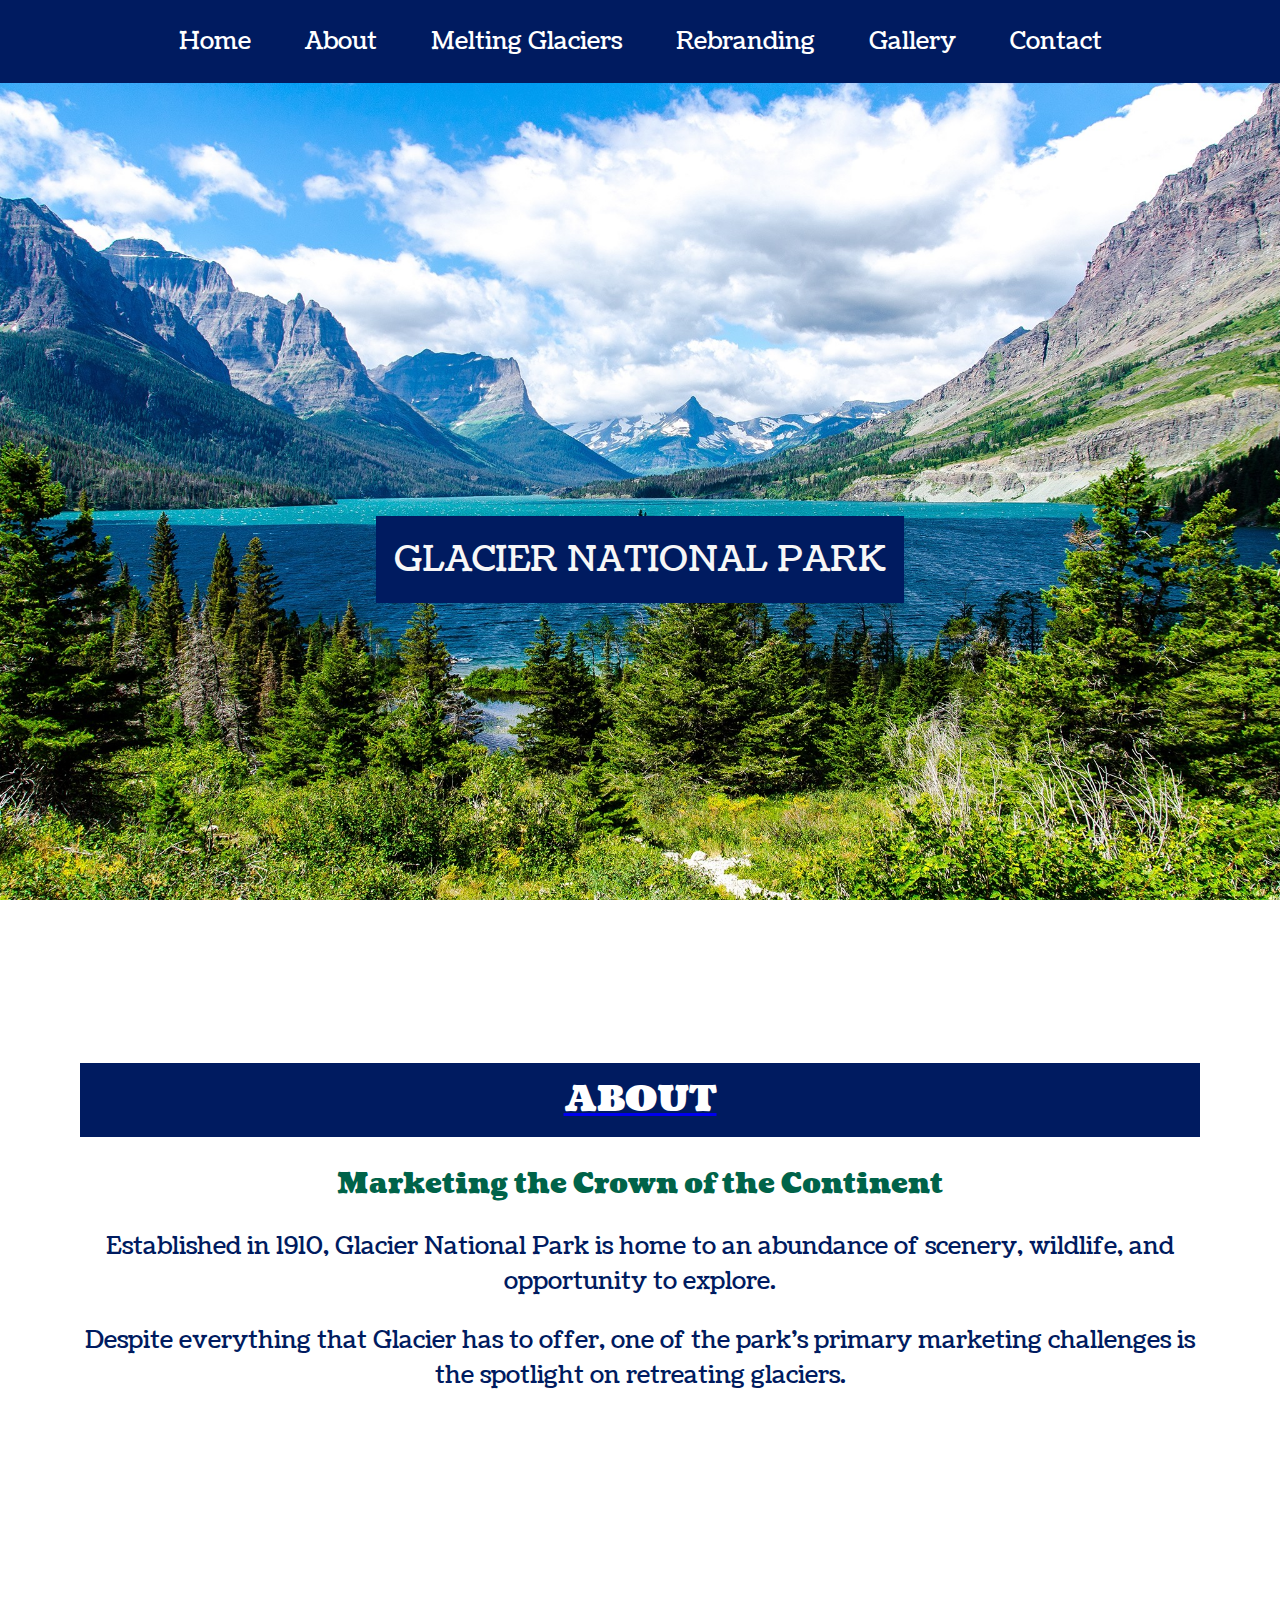
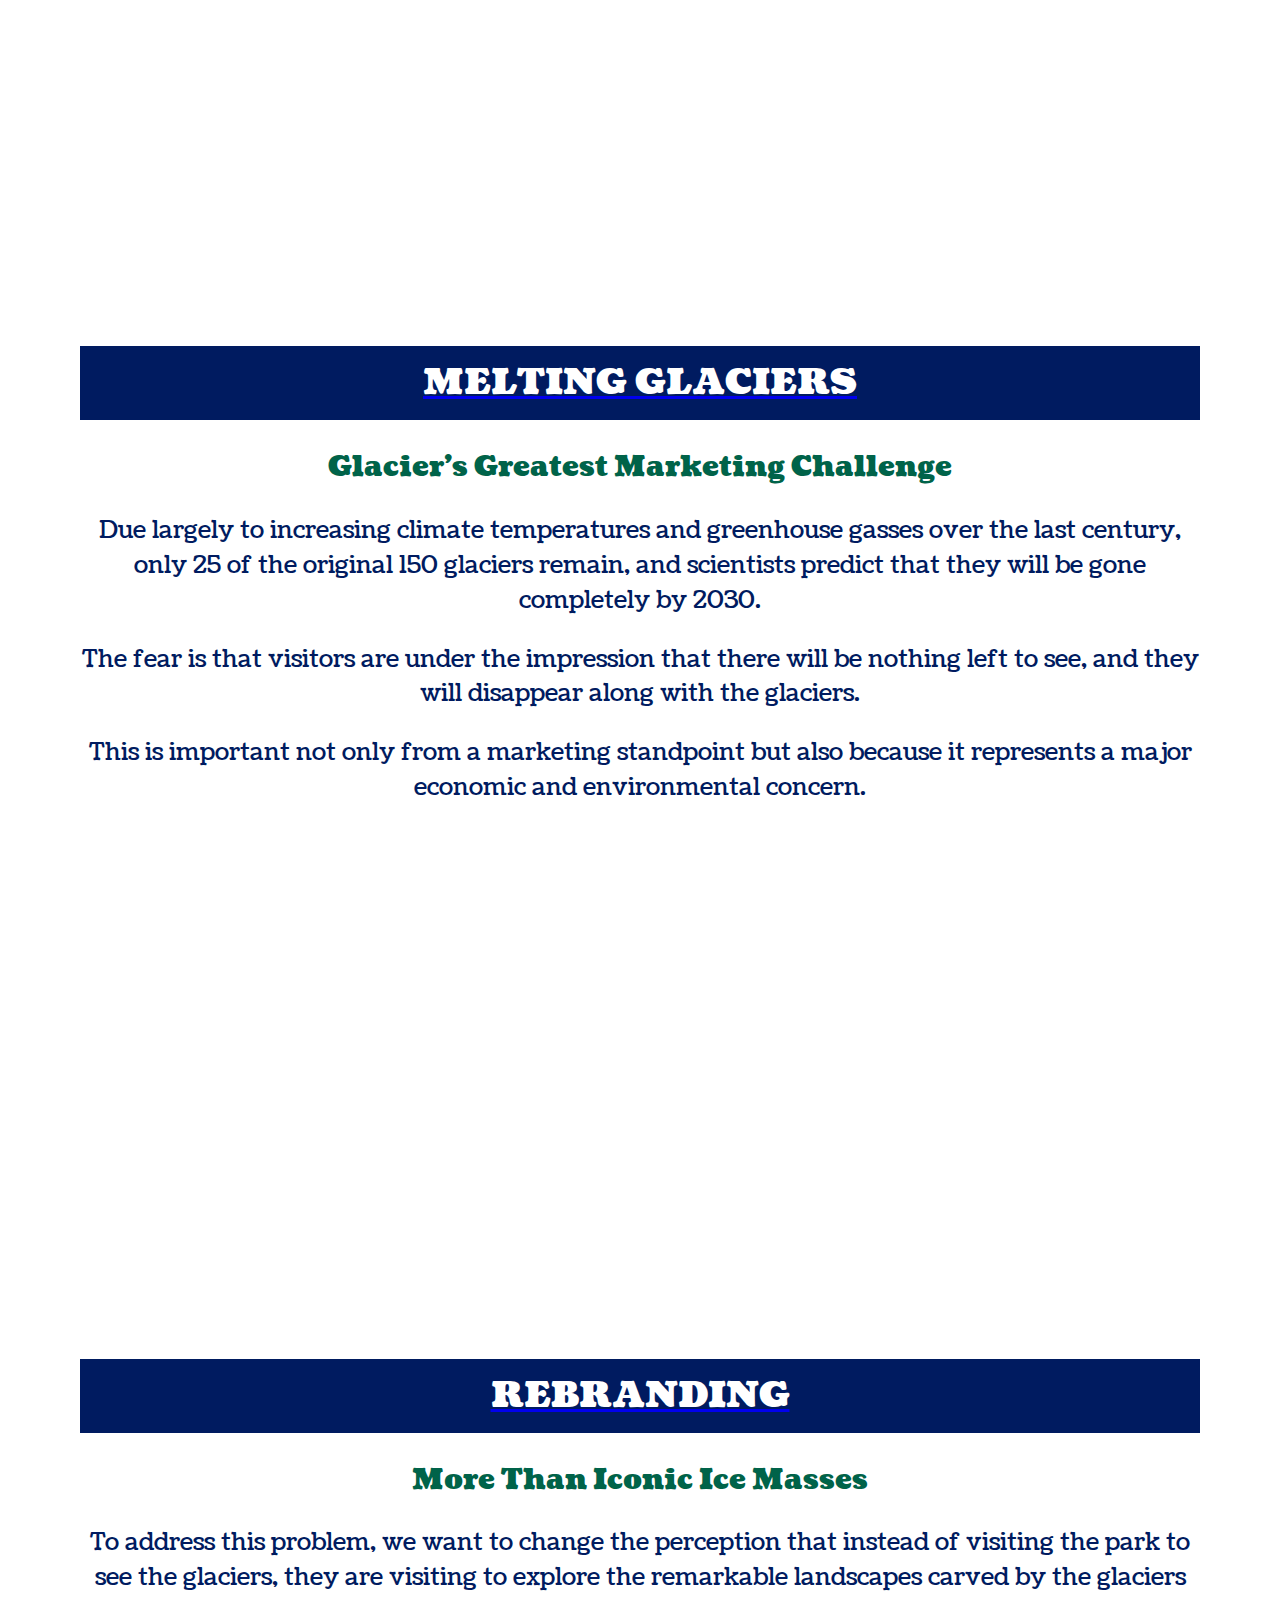
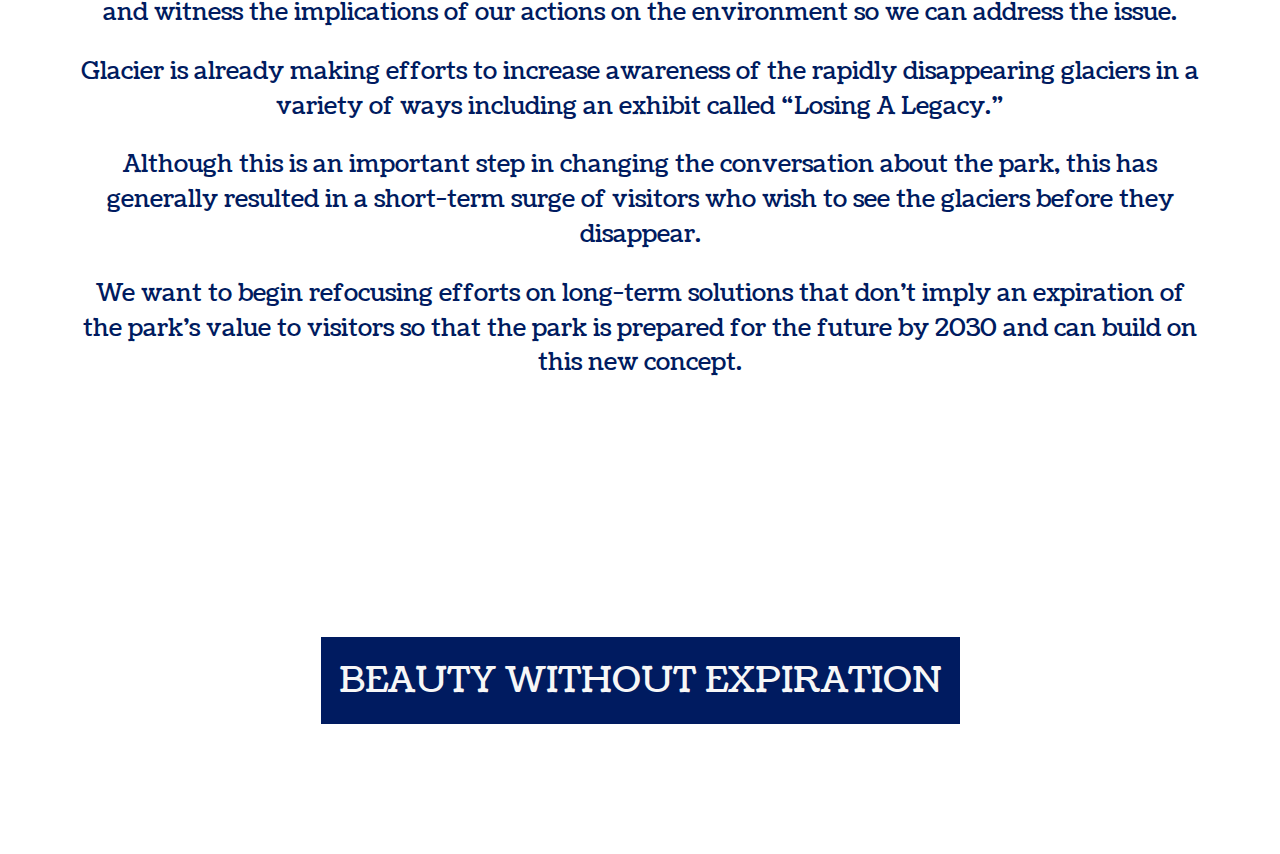
<file: index.html>
<!DOCTYPE html>
<html>
  <head>
    <meta charset="utf-8" name="description" content="About responsive web design.">
    <meta name="viewport" content="width=device-width, initial-scale=1.0">
    <title>MART 341: Final Website</title>
    <link href="https://fonts.googleapis.com/css?family=Coustard" rel="stylesheet">
    <link rel="stylesheet" href="css/index.css">
  </head>

  <body>
  <div id="navigation">
    <menu class="menu-container">
      <a href="index.html" class="menuitem">Home</a>
      <a href="about.html" class="menuitem">About</a>
      <a href="melting-glaciers.html" class="menuitem">Melting Glaciers</a>
      <a href="rebranding.html" class="menuitem">Rebranding</a>
      <a href="gallery.html" class="menuitem">Gallery</a>
      <a href="contact.html" class="menuitem">Contact</a>
    </menu>
  </div><!-- end of navigation -->

  <div id="img-1">
    <div id="caption">
      <span id="border">GLACIER NATIONAL PARK</span>
    </div><!-- caption -->
  </div><!-- img-1 -->

  <div id="description">
    <div id="about">
       <a href="about.html"><h2 style="text-align:center;">ABOUT</h2></a>
       <h3 style="text-align:center;">Marketing the Crown of the Continent</h3>
       <p>Established in 1910, Glacier National Park is home to an abundance of scenery, wildlife, and opportunity to explore.</p>
       <p>Despite everything that Glacier has to offer, one of the park’s primary marketing challenges is the spotlight on retreating glaciers.</p>
   </div><!-- about -->
 </div><!-- description -->

   <div id="img-2">
   </div><!-- img-2 -->

   <div id="description">
       <div id="melting-glaciers">
         <a href="melting-glaciers.html"><h2 style="text-align:center;">MELTING GLACIERS</h2></a>
         <h3 style="text-align:center;">Glacier's Greatest Marketing Challenge</h3>
           <p>Due largely to increasing climate temperatures and greenhouse gasses over the last century, only 25 of the original 150 glaciers remain, and scientists predict that they will be gone completely by 2030.</p>
           <p>The fear is that visitors are under the impression that there will be nothing left to see, and they will disappear along with the glaciers.</p>
           <p>This is important not only from a marketing standpoint but also because it represents a major economic and environmental concern.</p>
       </div><!-- melting glaciers -->
   </div><!-- description -->

   <div id="img-3">
   </div><!-- img-3 -->

   <div id="description">
       <div id="rebranding">
         <a href="rebranding.html"><h2 style="text-align:center;">REBRANDING</h2></a>
         <h3 style="text-align:center;">More Than Iconic Ice Masses</h3>
           <p>To address this problem, we want to change the perception that instead of visiting the park to see the glaciers, they are visiting to explore the remarkable landscapes carved by the glaciers and witness the implications of our actions on the environment so we can address the issue.</p>
           <p>Glacier is already making efforts to increase awareness of the rapidly disappearing glaciers in a variety of ways including an exhibit called “Losing A Legacy.”</p>
           <p>Although this is an important step in changing the conversation about the park, this has generally resulted in a short-term surge of visitors who wish to see the glaciers before they disappear.</p>
           <p>We want to begin refocusing efforts on long-term solutions that don’t imply an expiration of the park’s value to visitors so that the park is prepared for the future by 2030 and can build on this new concept.</p>
       </div><!-- rebranding -->
   </div><!-- description -->

   <div id="img-3">
       <div id="caption">
           <span id="border">BEAUTY WITHOUT EXPIRATION</span>
       </div>
   </div>

  </body>
</html>
</file>
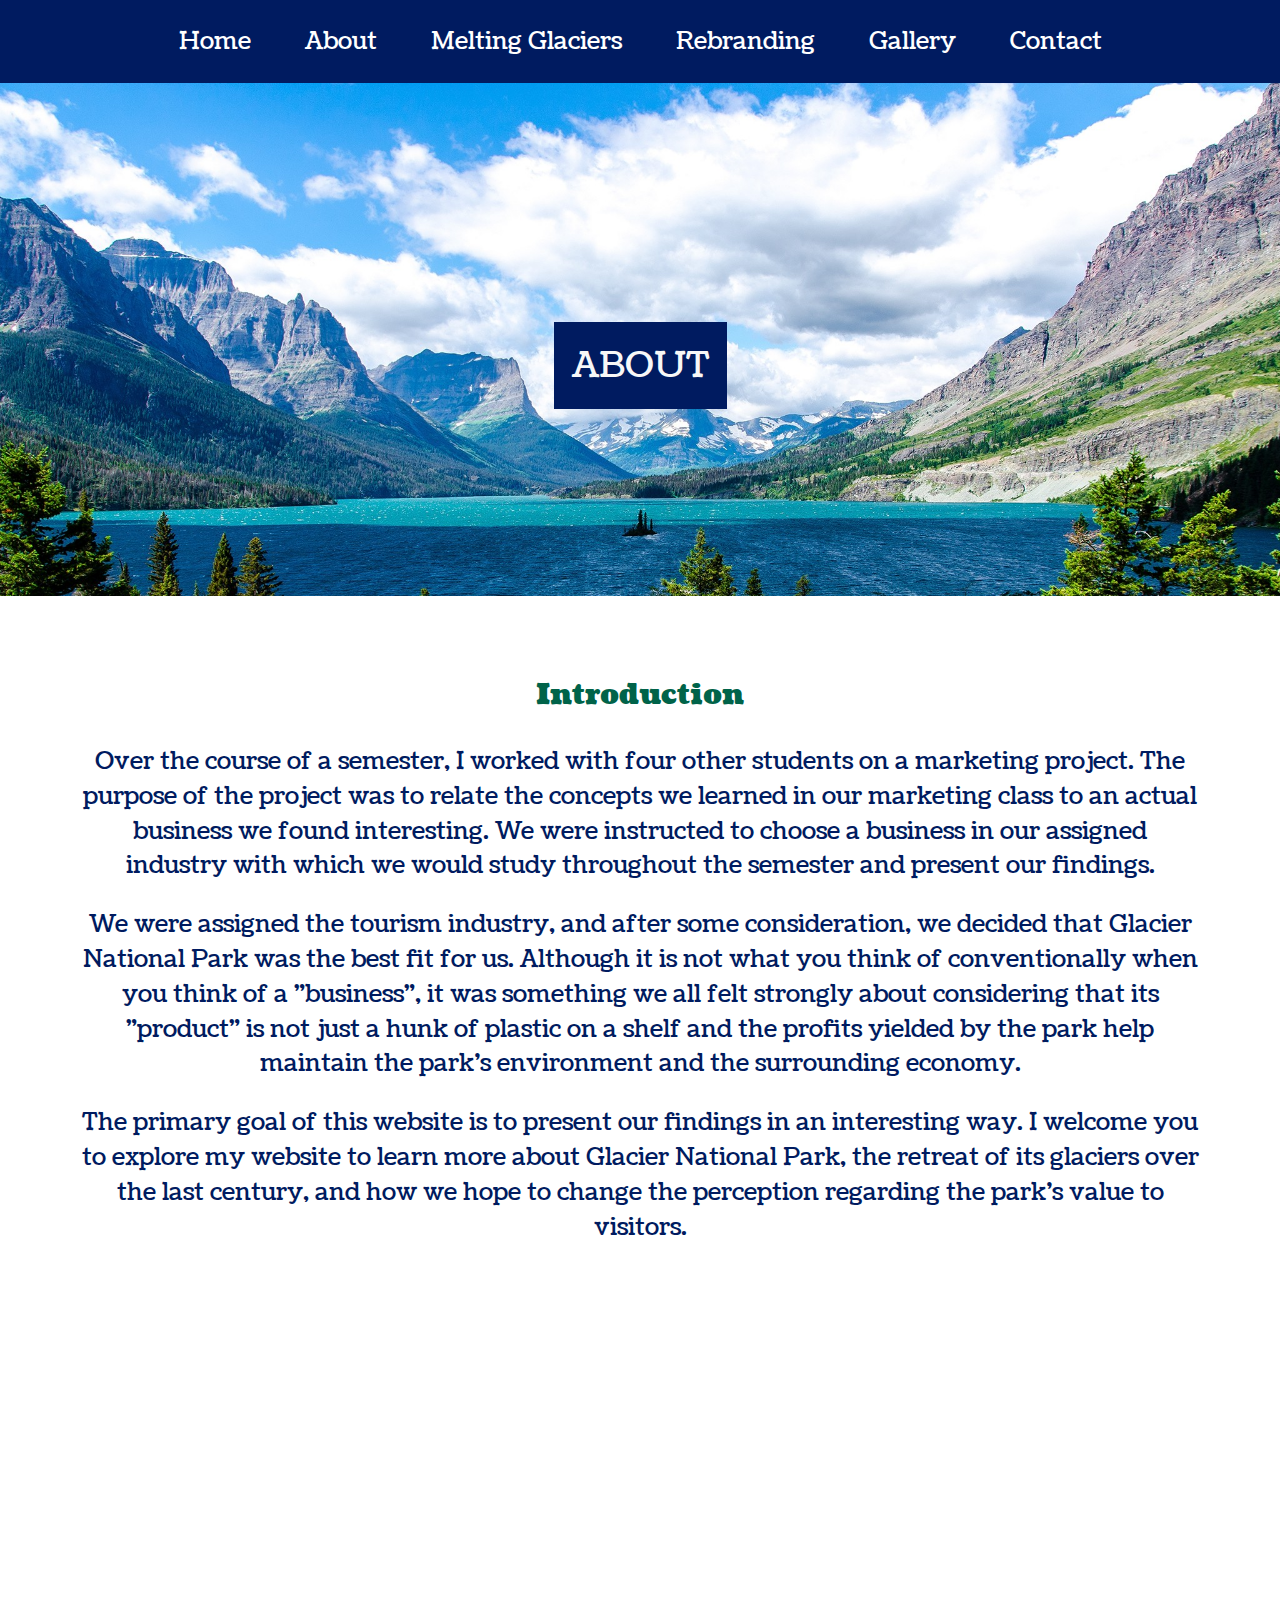
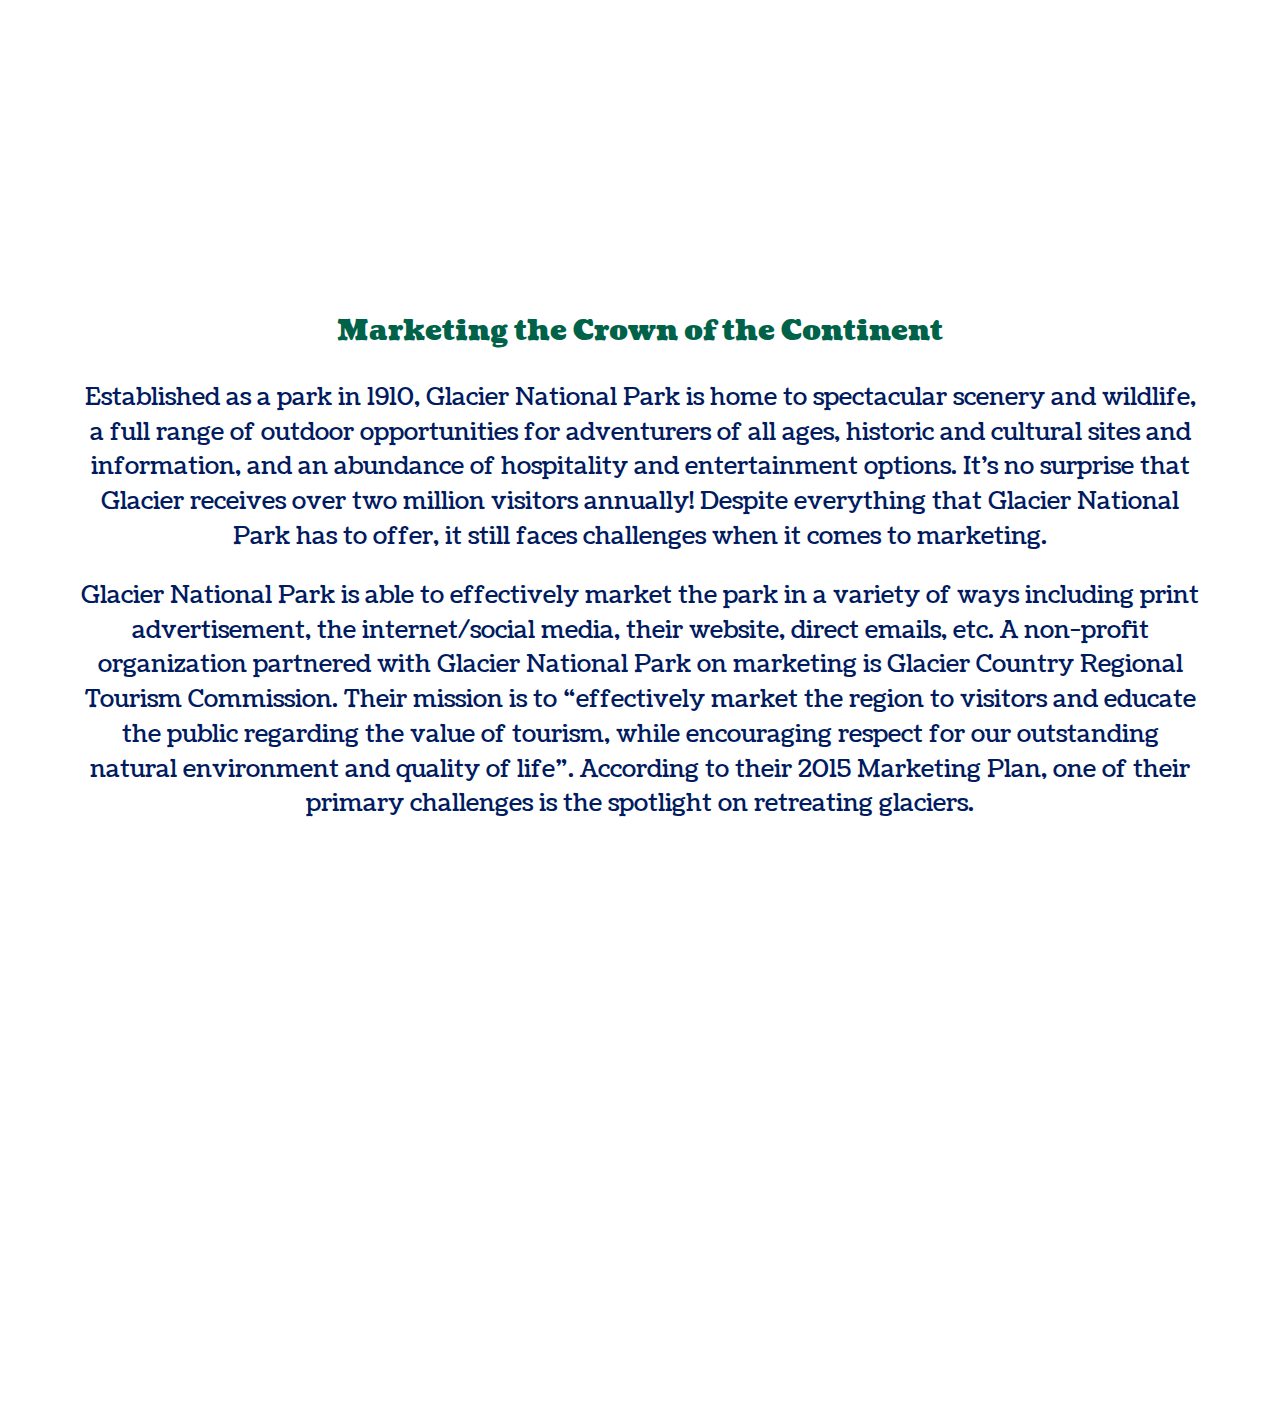
<file: about.html>
<!DOCTYPE html>
<html>
  <head>
    <meta charset="utf-8" name="description" content="About responsive web design.">
    <meta name="viewport" content="width=device-width, initial-scale=1.0">
    <title>MART 341: Final Website</title>
    <link href="https://fonts.googleapis.com/css?family=Coustard" rel="stylesheet">
    <link rel="stylesheet" href="css/subpage.css">
  </head>

  <body>
  <div id="navigation">
    <menu class="menu-container">
      <a href="index.html" class="menuitem">Home</a>
      <a href="about.html" class="menuitem">About</a>
      <a href="melting-glaciers.html" class="menuitem">Melting Glaciers</a>
      <a href="rebranding.html" class="menuitem">Rebranding</a>
      <a href="gallery.html" class="menuitem">Gallery</a>
      <a href="contact.html" class="menuitem">Contact</a>
    </menu>
  </div><!-- end of navigation -->

  <div id="img-1">
    <div id="caption">
      <span id="border">ABOUT</span>
    </div><!-- caption -->
  </div><!-- img-1 -->

  <div id="description">
  <div id="introduction">
       <h3 style="text-align:center;">Introduction</h3>
       <p>Over the course of a semester, I worked with four other students on a marketing project.  The purpose of the project was to relate the concepts we learned in our marketing class to an actual business we found interesting.  We were instructed to choose a business in our assigned industry with which we would study throughout the semester and present our findings.</p>
       <p>We were assigned the tourism industry, and after some consideration, we decided that Glacier National Park was the best fit for us.  Although it is not what you think of conventionally when you think of a "business", it was something we all felt strongly about considering that its "product" is not just a hunk of plastic on a shelf and the profits yielded by the park help maintain the park’s environment and the surrounding economy.</p>
       <p>The primary goal of this website is to present our findings in an interesting way.  I welcome you to explore my website to learn more about Glacier National Park, the retreat of its glaciers over the last century, and how we hope to change the perception regarding the park’s value to visitors.</p>
   </div><!-- introduction -->
 </div><!-- description -->

   <div id="img-1">
   </div><!-- img-1 -->

   <div id="description">
   <div id="marketing">
     <h3 style="text-align:center;">Marketing the Crown of the Continent</h3>
     <p>Established as a park in 1910, Glacier National Park is home to spectacular scenery and wildlife, a full range of outdoor opportunities for adventurers of all ages, historic and cultural sites and information, and an abundance of hospitality and entertainment options. It’s no surprise that Glacier receives over two million visitors annually! Despite everything that Glacier National Park has to offer, it still faces challenges when it comes to marketing.</p>
     <p>Glacier National Park is able to effectively market the park in a variety of ways including print advertisement, the internet/social media, their website, direct emails, etc. A non-profit organization partnered with Glacier National Park on marketing is Glacier Country Regional Tourism Commission. Their mission is to “effectively market the region to visitors and educate the public regarding the value of tourism, while encouraging respect for our outstanding natural environment and quality of life”. According to their 2015 Marketing Plan, one of their primary challenges is the spotlight on retreating glaciers.</p>
   </di><!-- marketing -->
 </div><!-- description -->

   <div id="img-1">
   </div><!-- img-1 -->

  </body>
</html>
</file>
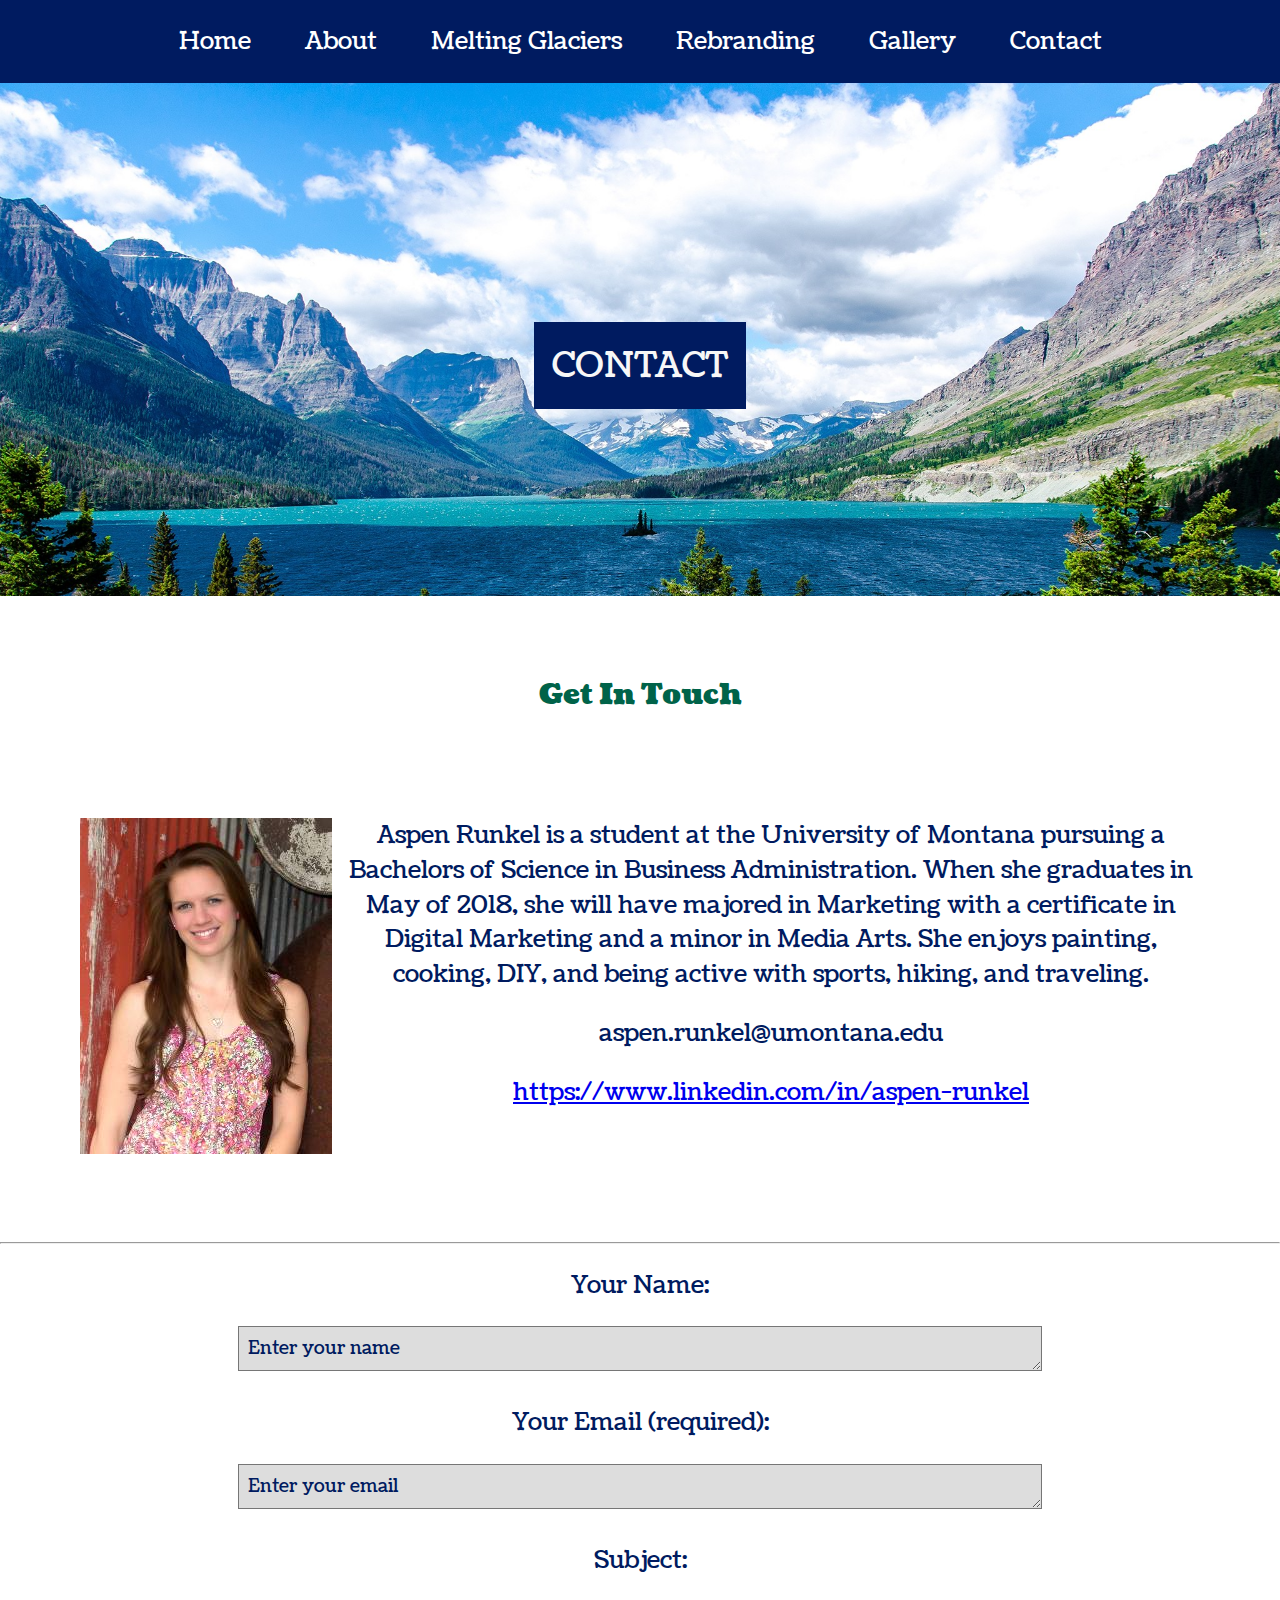
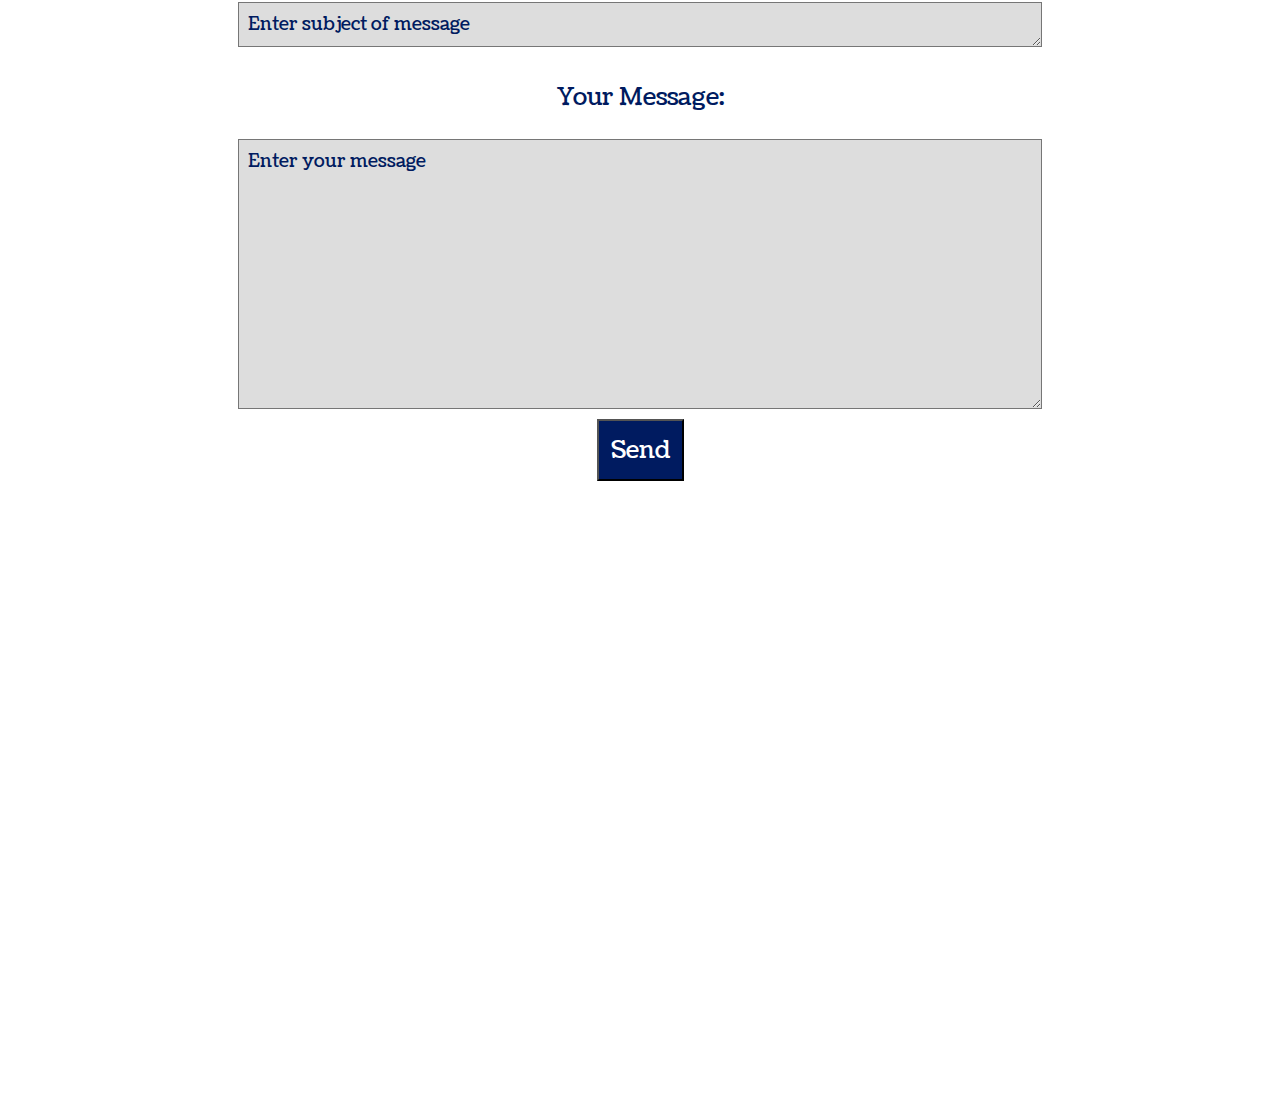
<file: contact.html>
<!DOCTYPE html>
<html>
  <head>
    <meta charset="utf-8" name="description" content="About responsive web design.">
    <meta name="viewport" content="width=device-width, initial-scale=1.0">
    <title>MART 341: Final Website</title>
    <link href="https://fonts.googleapis.com/css?family=Coustard" rel="stylesheet">
    <link rel="stylesheet" href="css/subpage.css">
  </head>

  <body>
  <div id="navigation">
    <menu class="menu-container">
      <a href="index.html" class="menuitem">Home</a>
      <a href="about.html" class="menuitem">About</a>
      <a href="melting-glaciers.html" class="menuitem">Melting Glaciers</a>
      <a href="rebranding.html" class="menuitem">Rebranding</a>
      <a href="gallery.html" class="menuitem">Gallery</a>
      <a href="contact.html" class="menuitem">Contact</a>
    </menu>
  </div><!-- end of navigation -->

  <div id="img-1">
    <div id="caption">
      <span id="border">CONTACT</span>
    </div><!-- caption -->
  </div><!-- img-1 -->

  <div id="description">
  <div id="contact">
       <h3 style="text-align:center;">Get In Touch</h3>
       <p></p>
   </div><!-- contact -->
 </div><!-- description -->

 <div id="description">
   <div id="aspen">
     <div id="img-a">
     <img src="images/aspen.jpg">
   </div><!-- img-a -->
     <p>Aspen Runkel is a student at the University of Montana pursuing a Bachelors of Science in Business Administration.  When she graduates in May of 2018, she will have majored in Marketing with a certificate in Digital Marketing and a minor in Media Arts.  She enjoys painting, cooking, DIY, and being active with sports, hiking, and traveling.</p>
     <p>aspen.runkel@umontana.edu</p>
     <a href="https://www.linkedin.com/in/aspen-runkel">https://www.linkedin.com/in/aspen-runkel</a>
   </div><!-- aspen -->
 </div><!-- description -->
 <hr />

 <div id="description">
   <div id="form">
     <form action="mailto:aspen.runkel@umontana.edu" method="get">
       <p>Your Name:</p>
       <textarea class="text1" name="name" rows="1">Enter your name</textarea>
       <p>Your Email (required):</p>
       <textarea class="text1" name="email" rows="1">Enter your email</textarea>
       <p>Subject:</p>
       <textarea class="text1" name="subject" rows="1">Enter subject of message</textarea>
       <p>Your Message:</p>
       <textarea class="textm" name="message" rows="10">Enter your message</textarea>
       <br />
       <input class="send" type="submit" name="send" value="Send" />
     </form>
   </div><!-- form -->
 </div><!-- description -->


   <div id="img-1">
   </div><!-- img-1 -->

  </body>
</html>
</file>
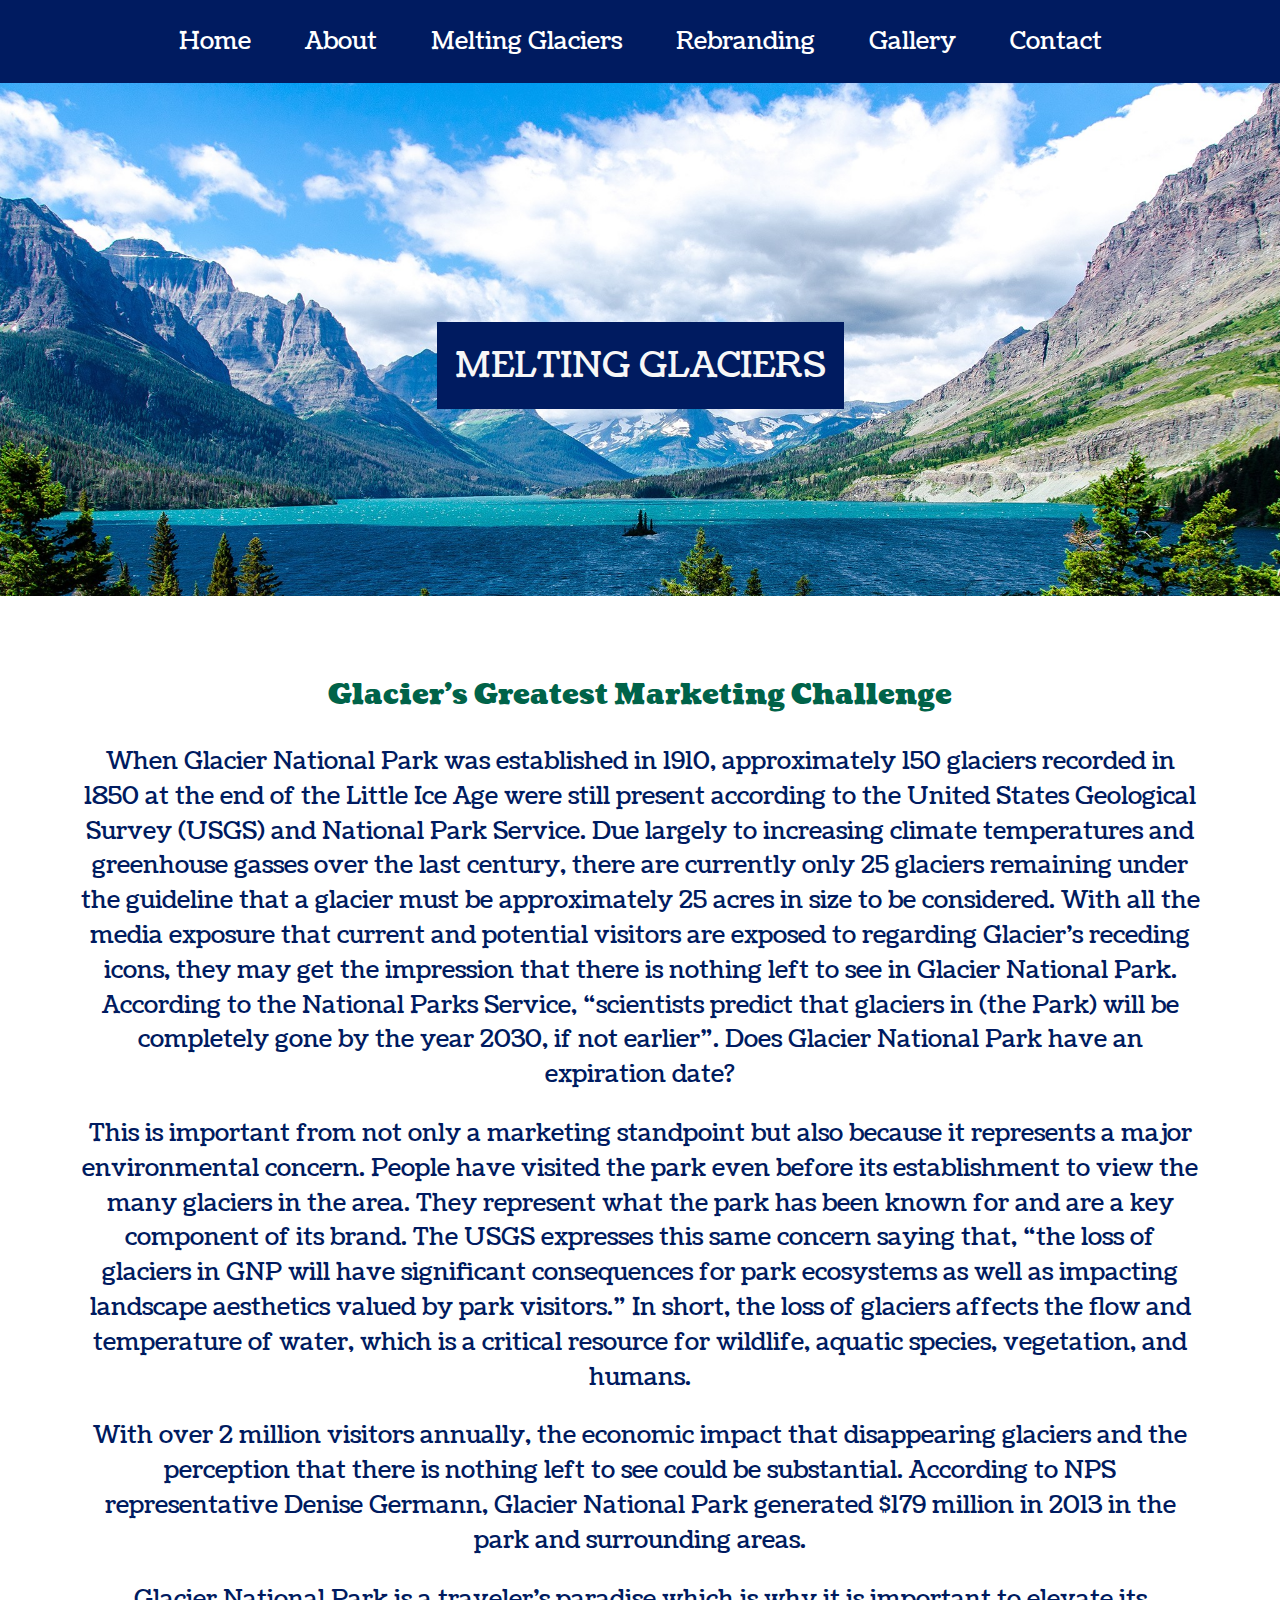
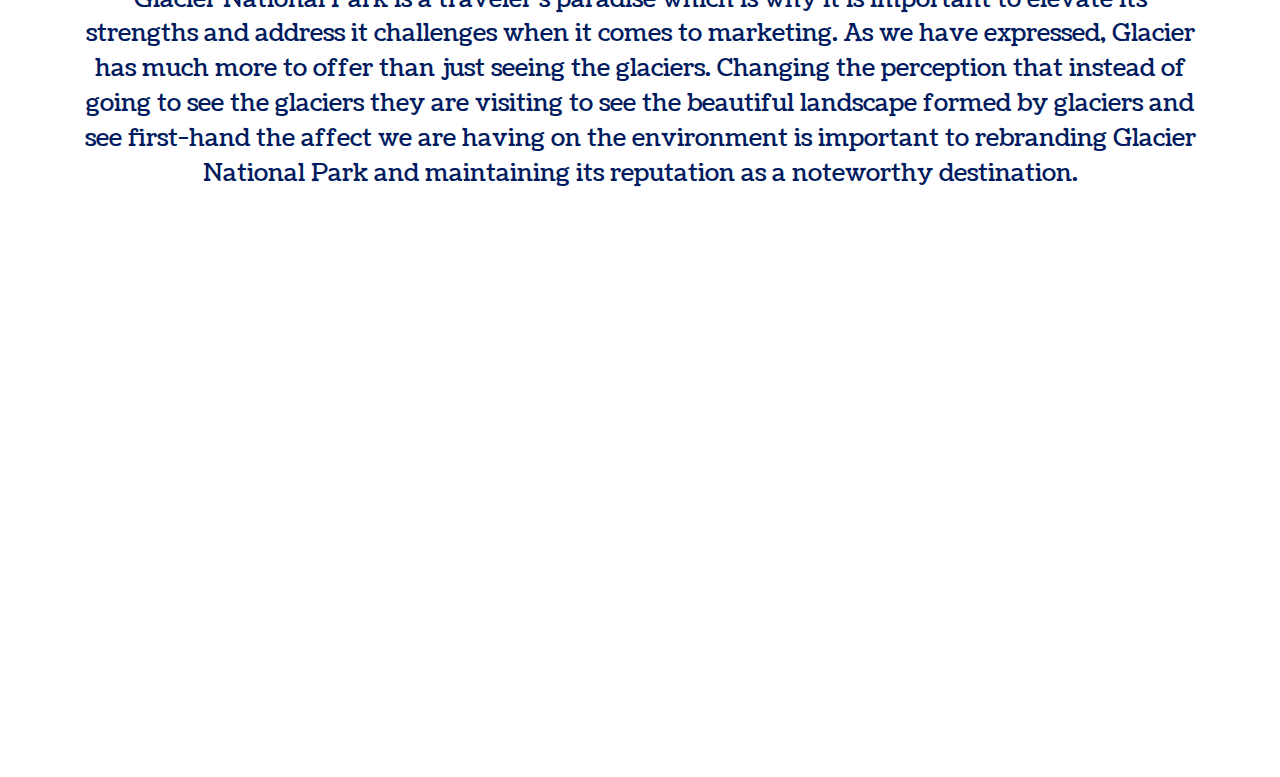
<file: melting-glaciers.html>
<!DOCTYPE html>
<html>
  <head>
    <meta charset="utf-8" name="description" content="About responsive web design.">
    <meta name="viewport" content="width=device-width, initial-scale=1.0">
    <title>MART 341: Final Website</title>
    <link href="https://fonts.googleapis.com/css?family=Coustard" rel="stylesheet">
    <link rel="stylesheet" href="css/subpage.css">
  </head>

  <body>
  <div id="navigation">
    <menu class="menu-container">
      <a href="index.html" class="menuitem">Home</a>
      <a href="about.html" class="menuitem">About</a>
      <a href="melting-glaciers.html" class="menuitem">Melting Glaciers</a>
      <a href="rebranding.html" class="menuitem">Rebranding</a>
      <a href="gallery.html" class="menuitem">Gallery</a>
      <a href="contact.html" class="menuitem">Contact</a>
    </menu>
  </div><!-- end of navigation -->

  <div id="img-1">
    <div id="caption">
      <span id="border">MELTING GLACIERS</span>
    </div><!-- caption -->
  </div><!-- img-1 -->

  <div id="description">
  <div id="challenge">
       <h3 style="text-align:center;">Glacier's Greatest Marketing Challenge</h3>
       <p>When Glacier National Park was established in 1910, approximately 150 glaciers recorded in 1850 at the end of the Little Ice Age were still present according to the United States Geological Survey (USGS) and National Park Service. Due largely to increasing climate temperatures and greenhouse gasses over the last century, there are currently only 25 glaciers remaining under the guideline that a glacier must be approximately 25 acres in size to be considered. With all the media exposure that current and potential visitors are exposed to regarding Glacier’s receding icons, they may get the impression that there is nothing left to see in Glacier National Park. According to the National Parks Service, “scientists predict that glaciers in (the Park) will be completely gone by the year 2030, if not earlier”.  Does Glacier National Park have an expiration date?</p>
       <p>This is important from not only a marketing standpoint but also because it represents a major environmental concern. People have visited the park even before its establishment to view the many glaciers in the area. They represent what the park has been known for and are a key component of its brand. The USGS expresses this same concern saying that, “the loss of glaciers in GNP will have significant consequences for park ecosystems as well as impacting landscape aesthetics valued by park visitors.”  In short, the loss of glaciers affects the flow and temperature of water, which is a critical resource for wildlife, aquatic species, vegetation, and humans.</p>
       <p>With over 2 million visitors annually, the economic impact that disappearing glaciers and the perception that there is nothing left to see could be substantial. According to NPS representative Denise Germann, Glacier National Park generated $179 million in 2013 in the park and surrounding areas.</p>
       <p>Glacier National Park is a traveler’s paradise which is why it is important to elevate its strengths and address it challenges when it comes to marketing. As we have expressed, Glacier has much more to offer than just seeing the glaciers.  Changing the perception that instead of going to see the glaciers they are visiting to see the beautiful landscape formed by glaciers and see first-hand the affect we are having on the environment is important to rebranding Glacier National Park and maintaining its reputation as a noteworthy destination.</p>
   </div><!-- challenge -->
 </div><!-- description -->

   <div id="img-1">
   </div><!-- img-1 -->

  </body>
</html>
</file>
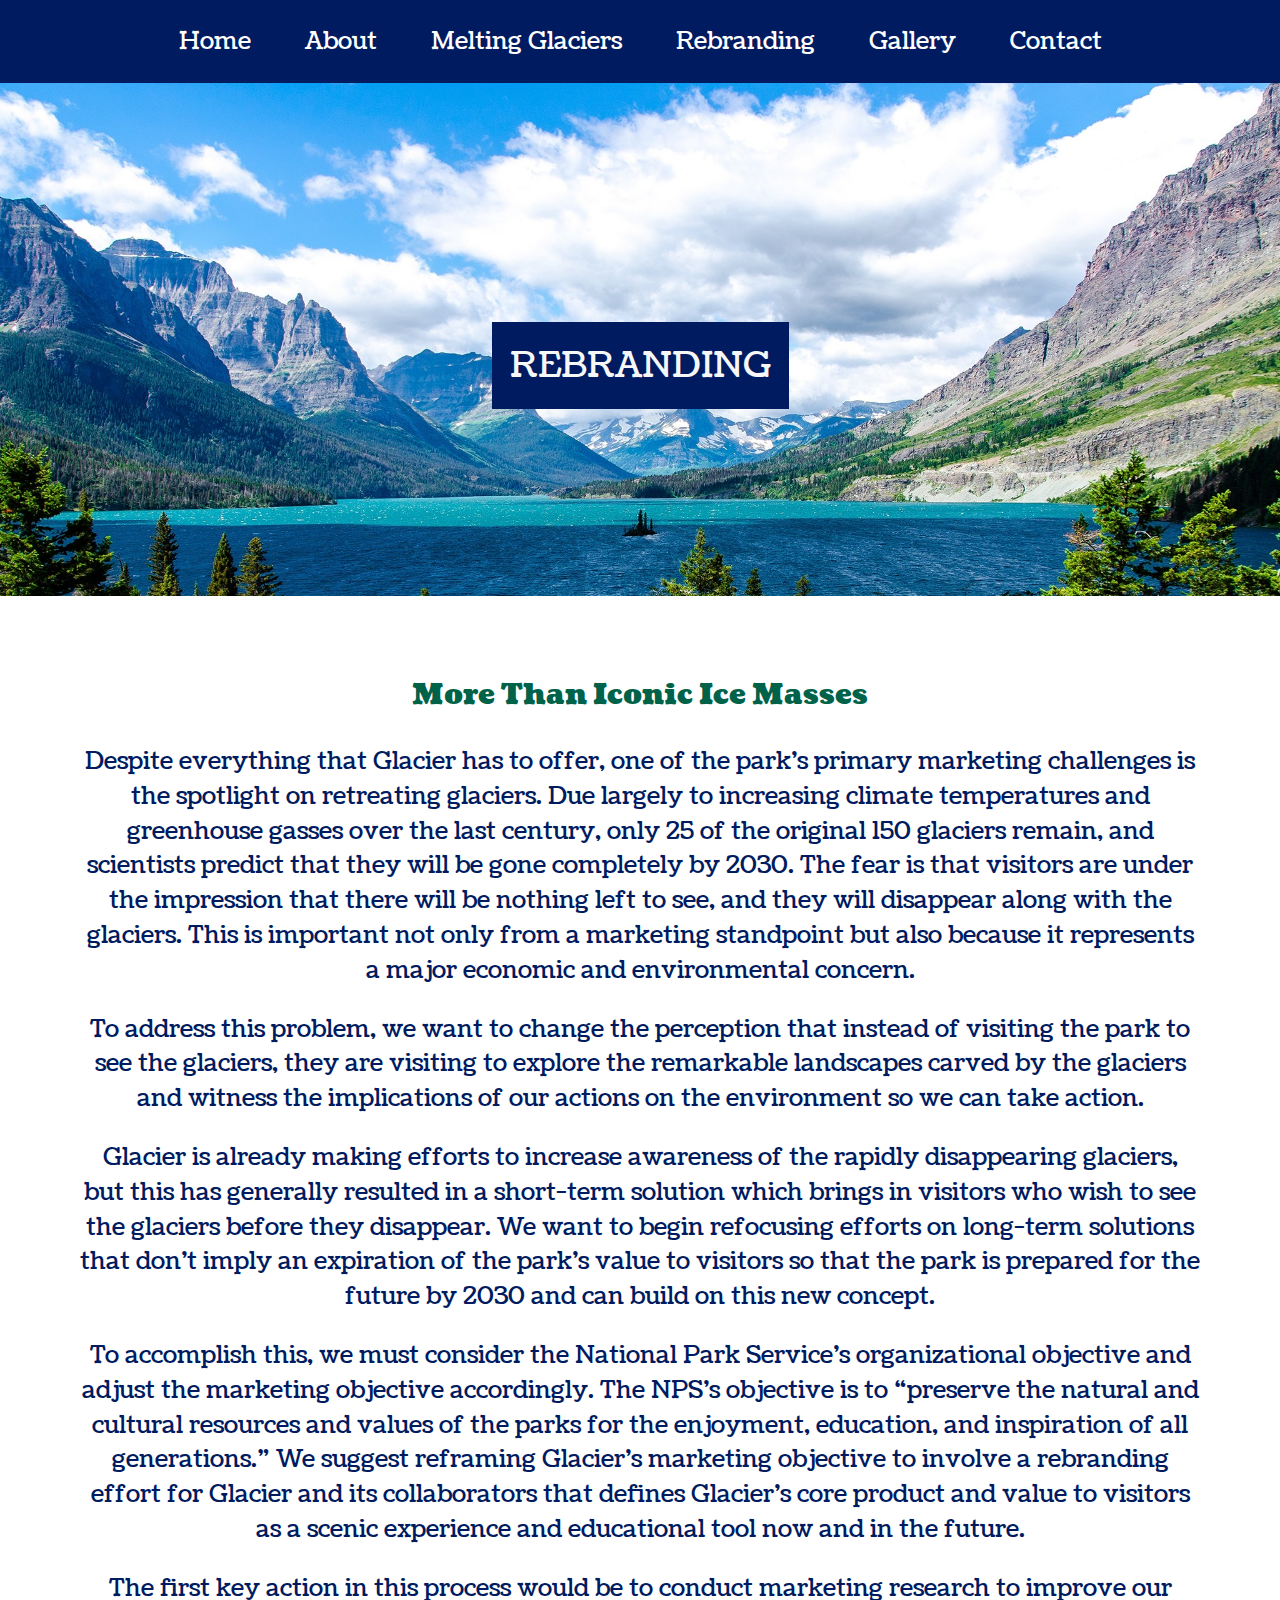
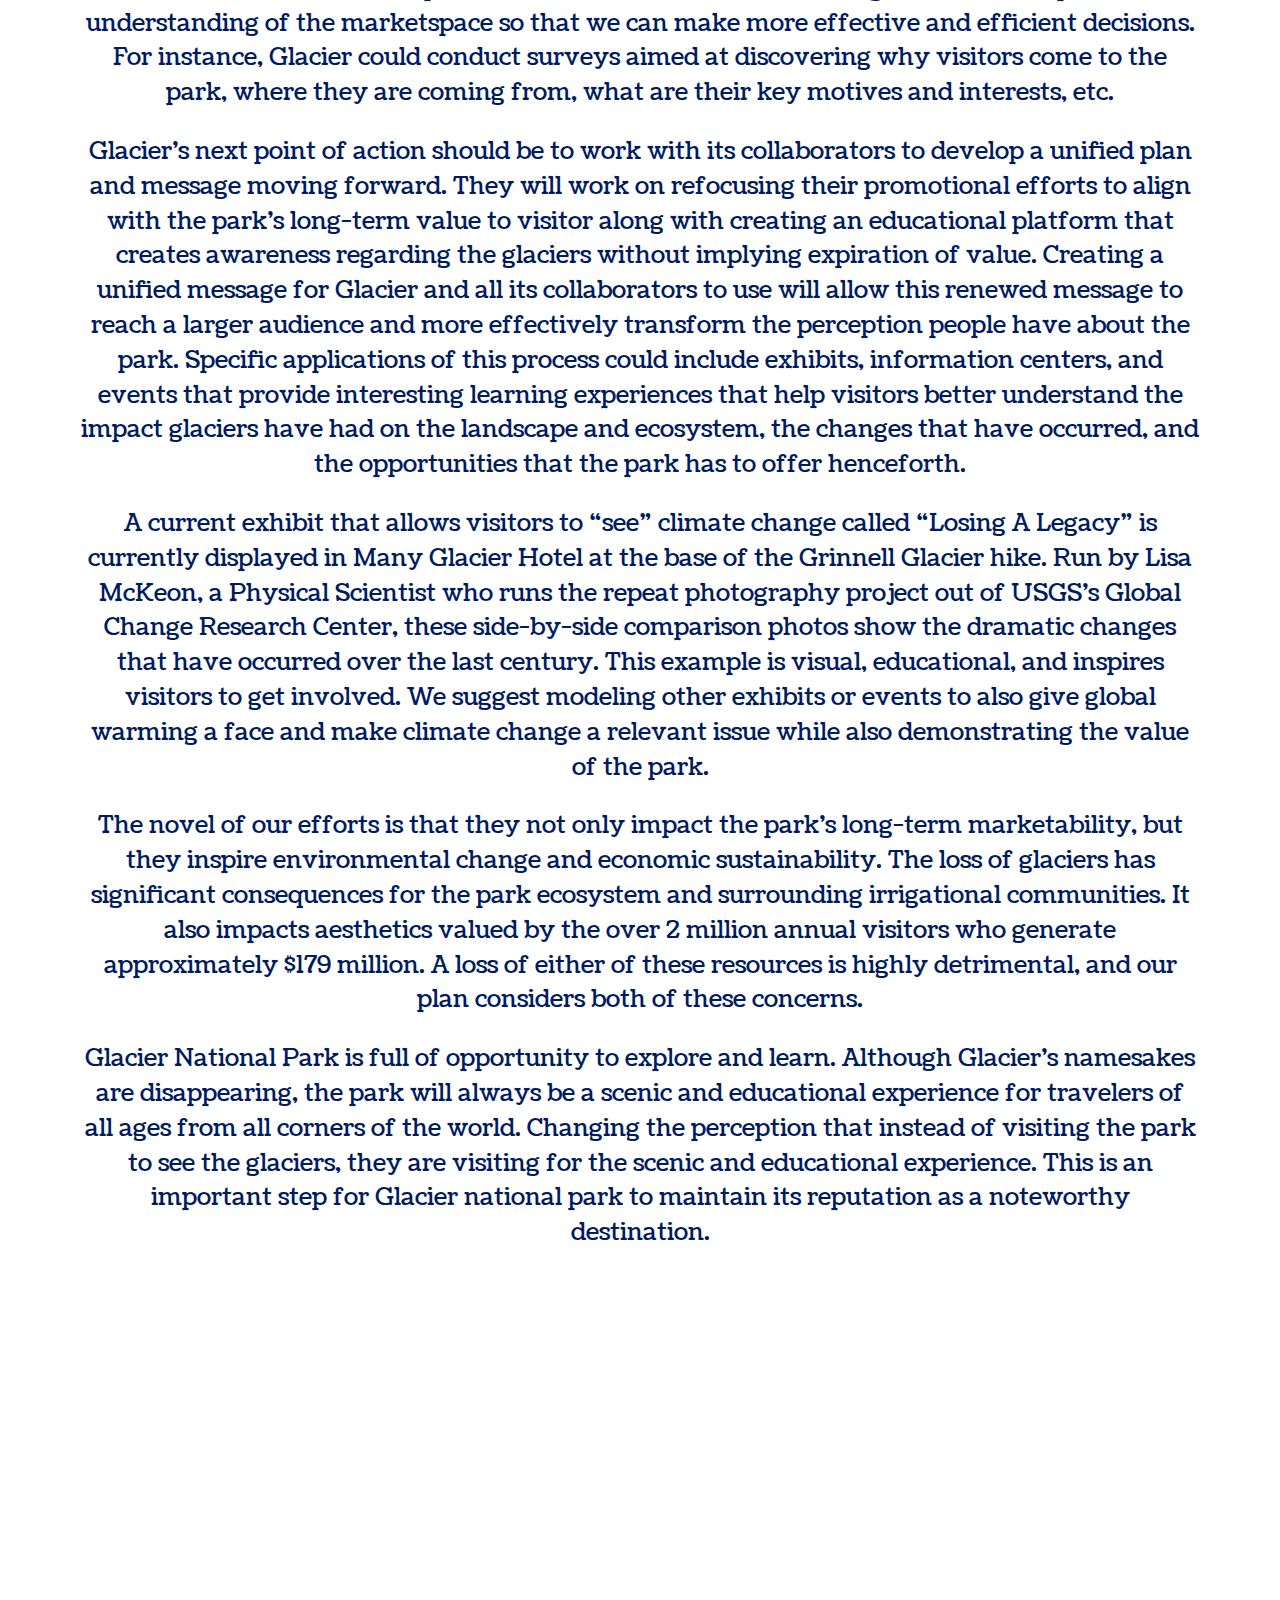
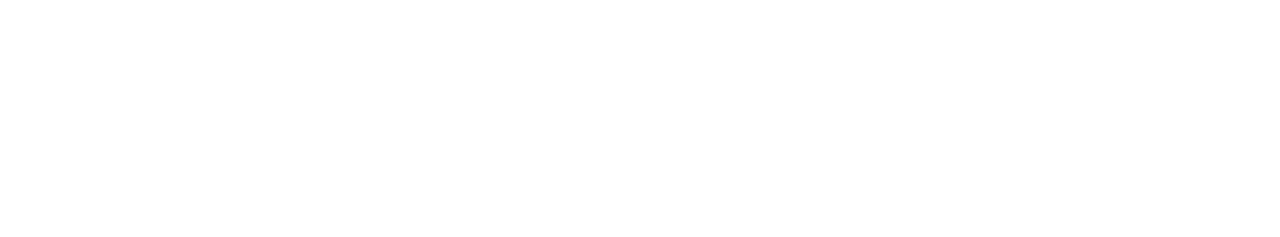
<file: rebranding.html>
<!DOCTYPE html>
<html>
  <head>
    <meta charset="utf-8" name="description" content="About responsive web design.">
    <meta name="viewport" content="width=device-width, initial-scale=1.0">
    <title>MART 341: Final Website</title>
    <link href="https://fonts.googleapis.com/css?family=Coustard" rel="stylesheet">
    <link rel="stylesheet" href="css/subpage.css">
  </head>

  <body>
  <div id="navigation">
    <menu class="menu-container">
      <a href="index.html" class="menuitem">Home</a>
      <a href="about.html" class="menuitem">About</a>
      <a href="melting-glaciers.html" class="menuitem">Melting Glaciers</a>
      <a href="rebranding.html" class="menuitem">Rebranding</a>
      <a href="gallery.html" class="menuitem">Gallery</a>
      <a href="contact.html" class="menuitem">Contact</a>
    </menu>
  </div><!-- end of navigation -->

  <div id="img-1">
    <div id="caption">
      <span id="border">REBRANDING</span>
    </div><!-- caption -->
  </div><!-- img-1 -->

<div id="description">
  <div id="iconic">
       <h3 style="text-align:center;">More Than Iconic Ice Masses</h3>
       <p>Despite everything that Glacier has to offer, one of the park’s primary marketing challenges is the spotlight on retreating glaciers. Due largely to increasing climate temperatures and greenhouse gasses over the last century, only 25 of the original 150 glaciers remain, and scientists predict that they will be gone completely by 2030. The fear is that visitors are under the impression that there will be nothing left to see, and they will disappear along with the glaciers. This is important not only from a marketing standpoint but also because it represents a major economic and environmental concern.</p>
       <p>To address this problem, we want to change the perception that instead of visiting the park to see the glaciers, they are visiting to explore the remarkable landscapes carved by the glaciers and witness the implications of our actions on the environment so we can take action.</p>
       <p>Glacier is already making efforts to increase awareness of the rapidly disappearing glaciers, but this has generally resulted in a short-term solution which brings in visitors who wish to see the glaciers before they disappear.  We want to begin refocusing efforts on long-term solutions that don’t imply an expiration of the park’s value to visitors so that the park is prepared for the future by 2030 and can build on this new concept.</p>
       <p>To accomplish this, we must consider the National Park Service’s organizational objective and adjust the marketing objective accordingly. The NPS’s objective is to “preserve the natural and cultural resources and values of the parks for the enjoyment, education, and inspiration of all generations.”  We suggest reframing Glacier’s marketing objective to involve a rebranding effort for Glacier and its collaborators that defines Glacier’s core product and value to visitors as a scenic experience and educational tool now and in the future.</p>
       <p>The first key action in this process would be to conduct marketing research to improve our understanding of the marketspace so that we can make more effective and efficient decisions. For instance, Glacier could conduct surveys aimed at discovering why visitors come to the park, where they are coming from, what are their key motives and interests, etc.</p>
       <p>Glacier’s next point of action should be to work with its collaborators to develop a unified plan and message moving forward.  They will work on refocusing their promotional efforts to align with the park’s long-term value to visitor along with creating an educational platform that creates awareness regarding the glaciers without implying expiration of value. Creating a unified message for Glacier and all its collaborators to use will allow this renewed message to reach a larger audience and more effectively transform the perception people have about the park.  Specific applications of this process could include exhibits, information centers, and events that provide interesting learning experiences that help visitors better understand the impact glaciers have had on the landscape and ecosystem, the changes that have occurred, and the opportunities that the park has to offer henceforth.</p>
       <p>A current exhibit that allows visitors to “see” climate change called “Losing A Legacy” is currently displayed in Many Glacier Hotel at the base of the Grinnell Glacier hike.  Run by Lisa McKeon, a Physical Scientist who runs the repeat photography project out of USGS’s Global Change Research Center, these side-by-side comparison photos show the dramatic changes that have occurred over the last century.  This example is visual, educational, and inspires visitors to get involved. We suggest modeling other exhibits or events to also give global warming a face and make climate change a relevant issue while also demonstrating the value of the park.</p>
       <p>The novel of our efforts is that they not only impact the park’s long-term marketability, but they inspire environmental change and economic sustainability.  The loss of glaciers has significant consequences for the park ecosystem and surrounding irrigational communities.  It also impacts aesthetics valued by the over 2 million annual visitors who generate approximately $179 million. A loss of either of these resources is highly detrimental, and our plan considers both of these concerns.</p>
       <p>Glacier National Park is full of opportunity to explore and learn.  Although Glacier’s namesakes are disappearing, the park will always be a scenic and educational experience for travelers of all ages from all corners of the world. Changing the perception that instead of visiting the park to see the glaciers, they are visiting for the scenic and educational experience. This is an important step for Glacier national park to maintain its reputation as a noteworthy destination.</p>
   </div><!-- iconic -->
 </div><!-- description -->

   <div id="img-1">
   </div><!-- img-1 -->

  </body>
</html>
</file>
<file: css/index.css>
body {font-family: coustard;
    font-size: 1.5em;
    color: #001b60;
    text-align: center;
    line-height: 1.45em;
    letter-spacing: normal;
    max-width: 100%;
    margin: 0;}

.menu-container {background-color: #001b60;
        margin: 0;
        padding: 0;
        position: ;
        top: 0;}
.menuitem {display: inline-block;
        padding: 1em;
        text-align: center;
        text-decoration: none;
        background-color: #001b60;
        color: #ffffff;}
.menuitem:hover {background-color: #ffffff;
        color: #006349;}

#img-1, #img-2, #img-3 {
    position: relative;
    background-repeat: no-repeat;
    background-attachment: fixed;
    background-position: center;
    background-size: cover;}
#img-1 {
    min-height: 100vh;
    background-image: url("images/gnp-sm.jpg");}
#img-2 {
    min-height: 400px;
    background-image: url("images/gnp-b.jpg");}
#img-3 {
    min-height: 400px;
    background-image: url("images/gnp-g.jpg");}

#description {
    position: relative;}

#about, #melting-glaciers, #rebranding {
    padding: 50px 80px;
    color: #001b60;
    background-color: #ffffff;
    text-align: center;}

#caption {
    position: absolute;
    top: 50%;
    left: 0;
    width: 100%;
    color: #ffffff;;
    text-align: center;}

#caption span#border {
    padding: 18px;
    color: #f7f7f7;
    background-color: #001b60;
    font-size: 1.5em;
    line-height: 1.5em;
    letter-spacing: normal;}

h2 {padding: 10px;
    color: #ffffff;
    background-color: #001b60;
    font: 3em, coustard;
    line-height: 1.5em;
    letter-spacing: normal;}
h2:hover {background-color: #006349;
        color: #ffffff;}

h3 {color: #006349;
    font: 3em, coustard;
    letter-spacing: normal;}

/* Turn off parallax scrolling for tablets and phones */
@media only screen and (max-device-width: 1024px) {
    #img-1, #img-2, #img-3 {
        background-attachment: scroll;}}
</file>
<file: css/subpage.css>
body {font-family: coustard;
    font-size: 1.5em;
    color: #001b60;
    text-align: center;
    line-height: 1.45em;
    letter-spacing: normal;
    max-width: 100%;
    margin: 0;}

.menu-container {background-color: #001b60;
        margin: 0;
        padding: 0;
        position: ;
        top: 0;}
.menuitem {display: inline-block;
        padding: 1em;
        text-align: center;
        text-decoration: none;
        background-color: #001b60;
        color: #ffffff;}
.menuitem:hover {background-color: #ffffff;
        color: #006349;}

#img-1, #img-2, #img-3 {
        position: relative;
        background-repeat: no-repeat;
        background-attachment: fixed;
        background-position: center;
        background-size: cover;}
#img-1 {min-height: 57vh;
        background-image: url("images/gnp-sm.jpg");}

#img-a {width: 253;
        height: 336;}
#img-a {float: left;
        margin-right: 10px;}
#aspen, #form {padding-top: 0px;
        padding-bottom: 120px;
        padding-left: 80px;
        padding-right: 80px;}

textarea.text1, .textm {color: #001b60;
    background-color: #dddddd;
    font-size: .75em;
    font-family: coustard;
    padding: .5em;
  width: 70%;}
input.send {color: #ffffff;
    background-color: #001b60;
    font-size: 1em;
    font-family: coustard;
    padding: .5em;
    display: inline-block;}
input.send:hover {
    background-color: #006349;
    color: #ffffff;}

#description {
    position: relative;}

#introduction, #marketing, #challenge, #iconic, #gallery, #contact {
    padding: 50px 80px;
    color: #001b60;
    background-color: #ffffff;
    text-align: center;}

#caption {
    position: absolute;
    top: 50%;
    left: 0;
    width: 100%;
    color: #ffffff;;
    text-align: center;}
#caption span#border {
    padding: 18px;
    color: #f7f7f7;
    background-color: #001b60;
    font-size: 1.5em;
    line-height: 1.5em;
    letter-spacing: normal;}

h3 {color: #006349;
    font: 3em, coustard;
    line-height: 1.5em;
    letter-spacing: normal;}

/* Turn off parallax scrolling for tablets and phones */
@media only screen and (max-device-width: 1024px) {
    #img-1, #img-2, #img-3 {
        background-attachment: scroll;}}
</file>
